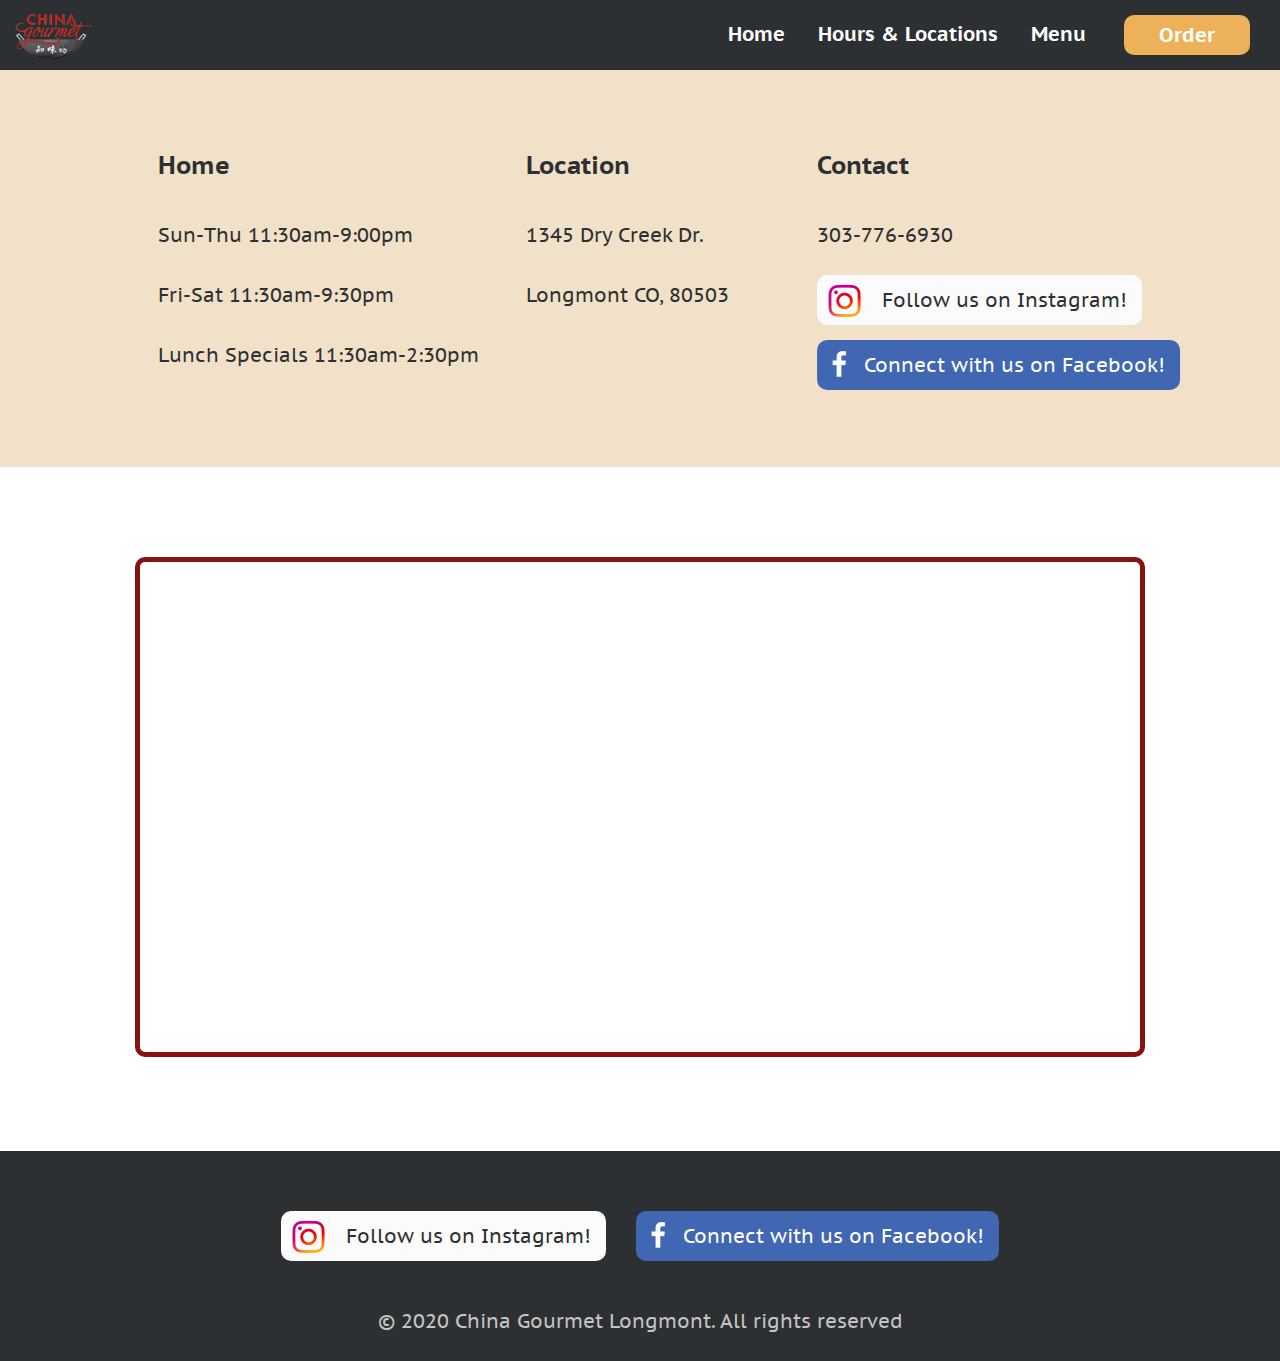
<file: pages/hoursAndLocations.html>
<!doctype html>

<html lang="en">
    <head>
        <link rel="stylesheet" href="../resources/css/style.css">
        <link href="https://fonts.googleapis.com/css?family=PT Sans Caption|Dancing Script" rel='stylesheet'>
        <meta name="viewport" content="width=device-width, initial-scale=1">
        <title>China Gourmet Longmont</title>
    </head>
  
    <body>

        <div class="topnav">
            <img class="logo" src="../resources/images/logo.png" alt="">
            <div class="topnav-right">
                <a href="../index.html"><p>Home</p></a>
                <a href="../pages/hoursAndLocations.html"><p>Hours & Locations</p></a>
                <a href="../pages/menu.html"><p>Menu</p></a>
                <button class="order" id="orderBtn">Order</button>
                <img class='mobile-nav' src='../resources/images/mobile-nav.png' alt='opens nav-menu' id="mobileBtn">
                <div id="myModal" class="modal">
                    <div class="modal-content">
                      <span class="close">&times;</span>
                      <div class='order-popup'>
                        <div class='delivery'>
                            <h3>Order for Delivery</h3>
                            <a class='grubhub' href="https://www.grubhub.com/restaurant/china-gourmet-longmont-1345-dry-creek-dr-longmont/2121092?chiri_restaurant-banner=1IIG3ZmbsSN7RGdQrIbnMf&utm_source=google&utm_medium=cpc&utm_campaign=Boulder%2C%2BCO%2B%7C%2BLongmont%2C%2BCO%2B%7C%2BRestaurants&utm_term=%2Bchina%20%2Bgourmet&utm_content=acct_id-4423755827%3Acamp_id-2051885998%3Aadgroup_id-99950826886%3Akwd-18533690191%3Acreative_id-460889791605%3Aext_id-%3Amatchtype_id-b%3Anetwork-g%3Adevice-c%3Aloc_interest-%3Aloc_physical-9028882&gclsrc=aw.ds&=undefined&gclid=CjwKCAiAxKv_BRBdEiwAyd40N63aHWg5v9_8B0DR3Axzz96r2ILgQI9JrAw6CPBCnj7IvBbOdRmzMhoCAv4QAvD_BwE"><img src='../resources/images/grubhub.png'></a>
                            <a class='ubereats' href="https://www.ubereats.com/denver/food-delivery/china-gourmet-longmont/zXyZj-_bRvuxD-I5OIiRfw"><img src='../resources/images/ubereats.png'></a>
                            <a class='doordash' href="https://www.doordash.com/store/china-gourmet-longmont-102562/en-US"><img src='../resources/images/doordash.png'></a>
                        </div>
                        <div class='pickup'>
                              <h3>Order for Pickup</h3>
                              <p>Call 303-776-6930 to place your pickup order today</p>
                              <a class='viewmenu' href="../pages/menu.html"><p>View Menu</p></a>
                        </div>
                      </div>
                    </div>
                </div>
                <script src="../resources/scripts/popUp.js">
                </script>
            </div>
        </div>

        

        <div class='info'>
            <div class='hours'>
                <div class='mobile-decor'>
                    <div class='brown-line'></div>
                    <h3>Home</h3>
                    <div class='brown-line'></div>
                </div>
                <p>Sun-Thu   11:30am-9:00pm</p>
                <p>Fri-Sat   11:30am-9:30pm</p>
                <p>Lunch Specials   11:30am-2:30pm</p>
            </div>
            <div class='location'>
                <div class='mobile-decor'>
                    <div class='brown-line'></div>
                    <h3>Location</h3>
                    <div class='brown-line'></div>
                </div>
                <p>1345 Dry Creek Dr.</p>
                <p>Longmont CO, 80503</p>
            </div>
            <div class='contact'>
                <div class='mobile-decor'>
                    <div class='brown-line'></div>
                    <h3>Contact</h3>
                    <div class='brown-line'></div>
                </div>
                <p>303-776-6930</p>
                <div class='contact-socials'>
                    <a href="https://www.instagram.com/chinagourmetlongmont/" class='insta'>
                        <img class='insta-image' src='../resources/images/instagram.png' alt='instagram logo'>
                        <p>Follow us on Instagram!</p>
                    </a>
                    <a href="https://www.facebook.com/chinagourmetlongmont/" class='fb'>
                        <img class='fb-image' src='../resources/images/facebook.png' alt='facebook logo'>
                        <p>Connect with us on Facebook!</p>
                    </a>
                </div>
            </div>
        </div>
        <div id="mobileModal" class="mobile-navbar">
            <span class="closeM">&times;</span>
            <div class='text-wrapper'>
                <a href="../index.html"><p class='top-border'>Home</p></a>
                <a href="../pages/hoursAndLocations.html"><p>Hours & Location</p></a>
                <a href="../pages/menu.html"><p>Menu</p></a>
                <a id="orderBtnM"><p>Order</p></button>
            </div>
        </div>
        <script src="../resources/scripts/popUp.js"></script>
        
        <iframe src="https://www.google.com/maps/embed?pb=!1m18!1m12!1m3!1d195212.99321625894!2d-105.25800654970237!3d40.13776124781572!2m3!1f0!2f0!3f0!3m2!1i1024!2i768!4f13.1!3m3!1m2!1s0x876bfa2259b2d16b%3A0xb8646c14a72ffe2c!2sChina%20Gourmet!5e0!3m2!1sen!2sus!4v1609052973211!5m2!1sen!2sus" width="1000" height="490" frameborder="0" style="border:5px solid #871310; border-radius:10px; @media (max-width:490px){border: 2px solid #871310;} " allowfullscreen="" aria-hidden="false" tabindex="0"></iframe>
        
        <div class='footer'>
            <div class='socials'>
                <a href="https://www.instagram.com/chinagourmetlongmont/" class='insta'>
                    <img class='insta-image' src='../resources/images/instagram.png' alt='instagram logo'>
                    <p>Follow us on Instagram!</p>
                </a>
                <a href="https://www.facebook.com/chinagourmetlongmont/" class='fb'>
                    <img class='fb-image' src='../resources/images/facebook.png' alt='facebook logo'>
                    <p>Connect with us on Facebook!</p>
                </a>
            </div>
            <p class='copyright'>© 2020 China Gourmet Longmont. All rights reserved</p>
        </div>
        
    </body>
</file>
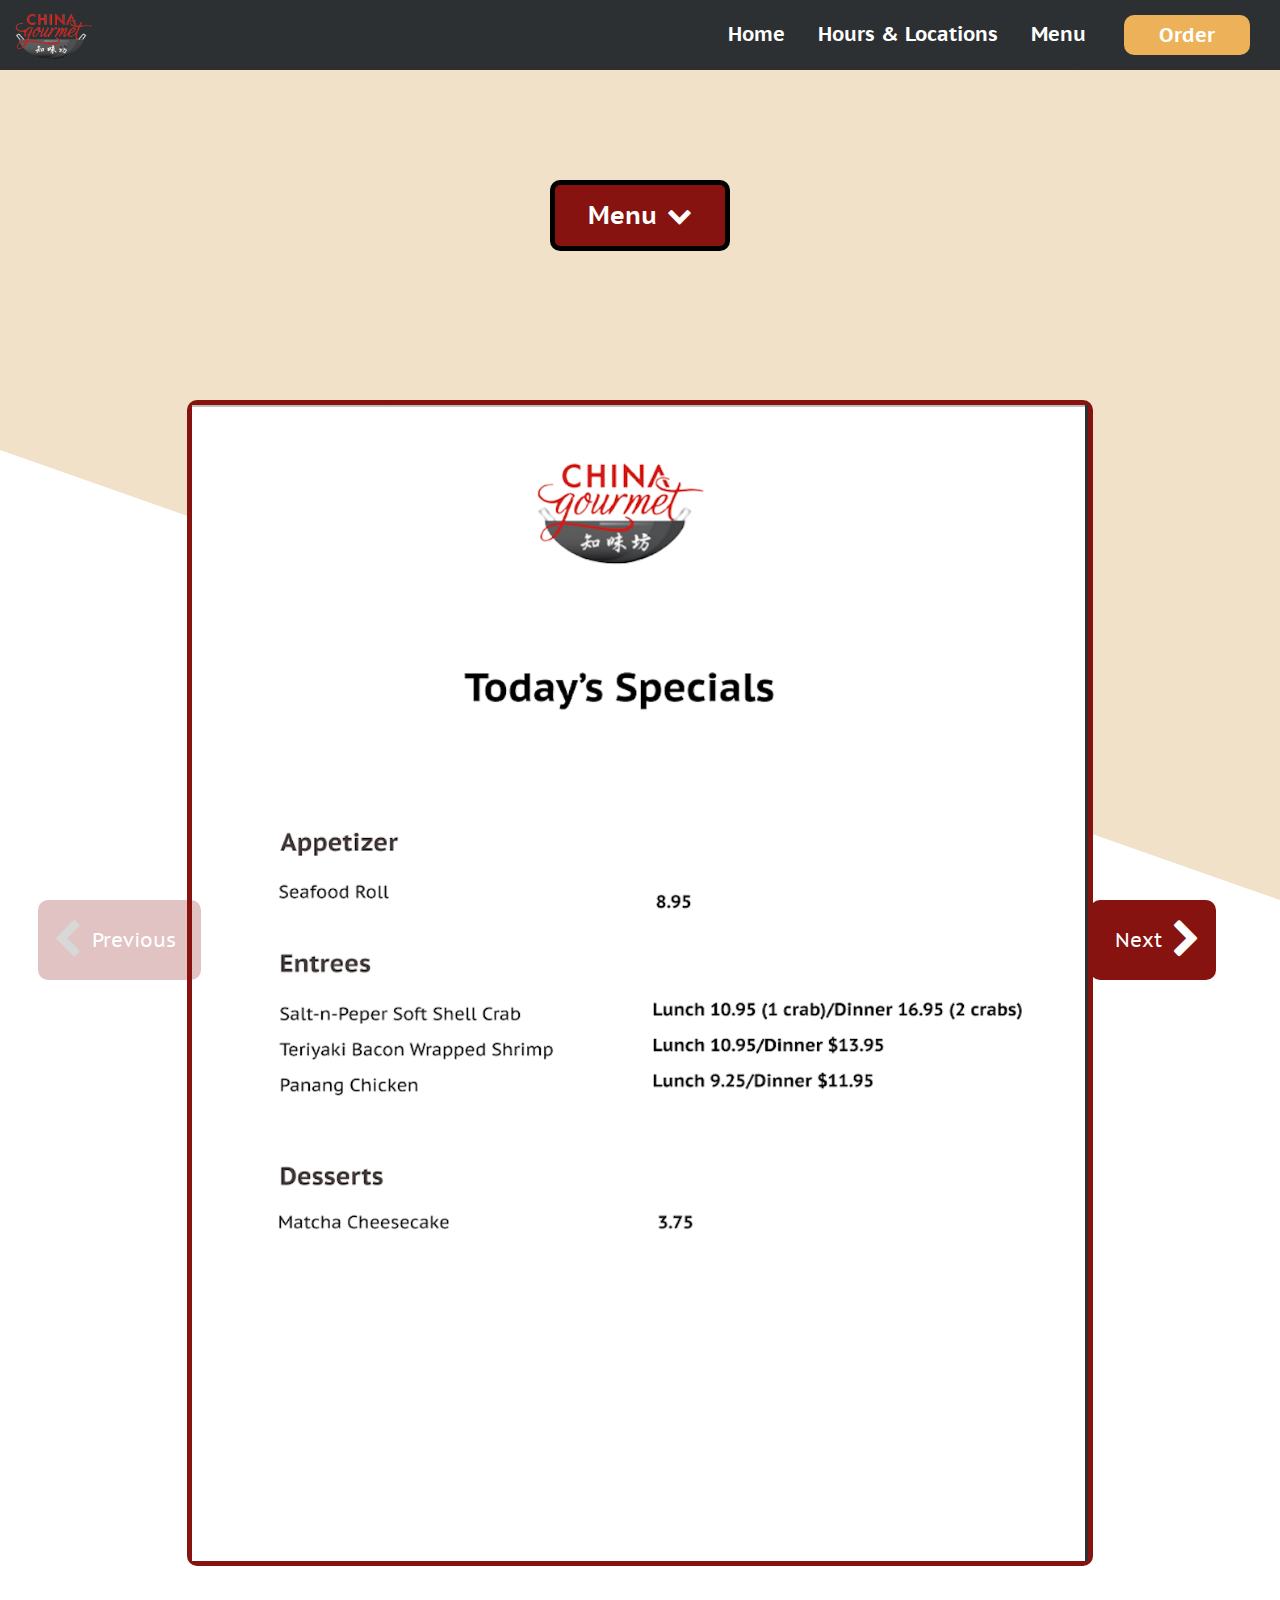
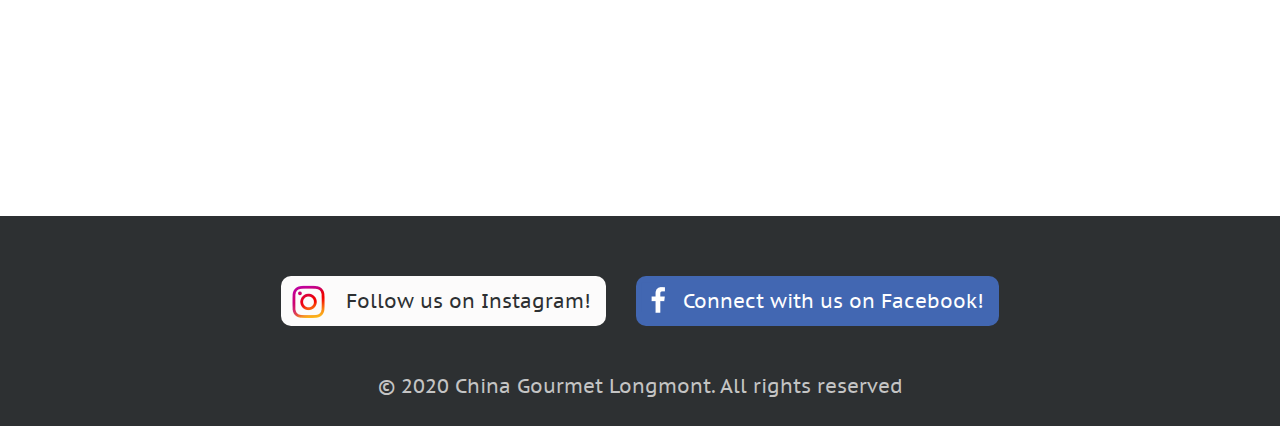
<file: pages/menu.html>
<!doctype html>

<html lang="en">
    <head>
        <link rel="stylesheet" href="../resources/css/style.css">
        <link rel="stylesheet" type="text/css" href="../resources/css/glider.css">
        <link rel="stylesheet" href="https://maxcdn.bootstrapcdn.com/font-awesome/4.4.0/css/font-awesome.min.css">
        <link href="https://fonts.googleapis.com/css?family=PT Sans Caption|Dancing Script" rel='stylesheet'>
        <meta name="viewport" content="width=device-width, initial-scale=1.0">
        <title>China Gourmet Longmont</title>
    </head>
  
    <body>
        <div class="topnav">
            <img class="logo" src="../resources/images/logo.png" alt="">
            <div class="topnav-right">
                <a href="../index.html"><p>Home</p></a>
                <a href="../pages/hoursAndLocations.html"><p>Hours & Locations</p></a>
                <a href="../pages/menu.html"><p>Menu</p></a>
                <button class="order" id="orderBtn">Order</button>
                <img class='mobile-nav' src='../resources/images/mobile-nav.png' alt='opens nav-menu' id="mobileBtn">
                <div id="myModal" class="modal">
                    <div class="modal-content">
                      <span class="close">&times;</span>
                      <div class='order-popup'>
                        <div class='delivery'>
                            <h3>Order for Delivery</h3>
                            <a class='grubhub' href="https://www.grubhub.com/restaurant/china-gourmet-longmont-1345-dry-creek-dr-longmont/2121092?chiri_restaurant-banner=1IIG3ZmbsSN7RGdQrIbnMf&utm_source=google&utm_medium=cpc&utm_campaign=Boulder%2C%2BCO%2B%7C%2BLongmont%2C%2BCO%2B%7C%2BRestaurants&utm_term=%2Bchina%20%2Bgourmet&utm_content=acct_id-4423755827%3Acamp_id-2051885998%3Aadgroup_id-99950826886%3Akwd-18533690191%3Acreative_id-460889791605%3Aext_id-%3Amatchtype_id-b%3Anetwork-g%3Adevice-c%3Aloc_interest-%3Aloc_physical-9028882&gclsrc=aw.ds&=undefined&gclid=CjwKCAiAxKv_BRBdEiwAyd40N63aHWg5v9_8B0DR3Axzz96r2ILgQI9JrAw6CPBCnj7IvBbOdRmzMhoCAv4QAvD_BwE"><img src='../resources/images/grubhub.png'></a>
                            <a class='ubereats' href="https://www.ubereats.com/denver/food-delivery/china-gourmet-longmont/zXyZj-_bRvuxD-I5OIiRfw"><img src='../resources/images/ubereats.png'></a>
                            <a class='doordash' href="https://www.doordash.com/store/china-gourmet-longmont-102562/en-US"><img src='../resources/images/doordash.png'></a>
                        </div>
                        <div class='pickup'>
                              <h3>Order for Pickup</h3>
                              <p>Call 303-776-6930 to place your pickup order today</p>
                              <a class='viewmenu' href="../pages/menu.html"><p>View Menu</p></a>
                        </div>
                      </div>
                    </div>
                </div>
                <script src="../resources/scripts/popUp.js">
                </script>
            </div>
        </div>

        <div class='brown-rectangle'></div>
        <div class='brown-triangle'></div>
        <div class="dropdown">
            <button onclick="myFunction()" class="dropbtn">
                Menu
                <i class="fa fa-chevron-down"></i>
            </button>
            <div id="dots" class="glider-dots"></div>
        </div>
        <div class='glider-container'>
            <button class='glider-prev'>
                <i class="fa fa-chevron-left"></i>
                <p>Previous</p>
            </button>
            <div class="glider">
                <img src='../resources/images/specials.png' alt="Today's specials">
                <img src='../resources/images/page1.png' alt='Starters, Beverages, Soups, and Desserts'>
                <img src='../resources/images/page2.png' alt='Rice and Noodles'>
                <img src='../resources/images/page3.png' alt='Grill, Salads, and Trios'>
                <img src='../resources/images/page4.png' alt='Veggie, Tofu, and Healthy Entrees'>
                <img src='../resources/images/page5.png' alt='Poultry'>
                <img src='../resources/images/page6.png' alt='Beef, Lamb, and Pork'>
                <img src='../resources/images/page7.png' alt='Seafood'>
                <img src='../resources/images/page8.png' alt='Authentic Dishes'>
                <img src='../resources/images/page9.png' alt='Authentic Dishes'>
                <img src='../resources/images/page10.png' alt='Authentic Dishes'>
            </div>
            <button class='glider-next'>
                <p>Next</p>
                <i class="fa fa-chevron-right"></i>
            </button>
        </div>

        <div id="mobileModal" class="mobile-navbar">
            <span class="closeM">&times;</span>
            <div class='text-wrapper'>
                <a href="../index.html"><p class='top-border'>Home</p></a>
                <a href="../pages/hoursAndLocations.html"><p>Hours & Location</p></a>
                <a href="../pages/menu.html"><p>Menu</p></a>
                <a id="orderBtnM"><p>Order</p></button>
            </div>
        </div>
        <script src="../resources/scripts/popUp.js"></script>

        <div class='footer'>
            <div class='socials'>
                <a href="https://www.instagram.com/chinagourmetlongmont/" class='insta'>
                    <img class='insta-image' src='../resources/images/instagram.png' alt='instagram logo'>
                    <p>Follow us on Instagram!</p>
                </a>
                <a href="https://www.facebook.com/chinagourmetlongmont/" class='fb'>
                    <img class='fb-image' src='../resources/images/facebook.png' alt='facebook logo'>
                    <p>Connect with us on Facebook!</p>
                </a>
            </div>
            <p class='copyright'>© 2020 China Gourmet Longmont. All rights reserved</p>
        </div>
        <script src="../resources/scripts/glider.js"></script>
        <script src='../resources/scripts/script.js'></script>
    </body>
</file>
<file: resources/css/style.css>
/*! normalize.css v8.0.1 | MIT License | github.com/necolas/normalize.css */

/* Document
   ========================================================================== */

/**
 * 1. Correct the line height in all browsers.
 * 2. Prevent adjustments of font size after orientation changes in iOS.
 */

 html {
    line-height: 1.15; /* 1 */
    -webkit-text-size-adjust: 100%; /* 2 */
  }
  
  /* Sections
     ========================================================================== */
  
  /**
   * Remove the margin in all browsers.
   */
  
  body {
    margin: 0;
  }
  
  /**
   * Render the `main` element consistently in IE.
   */
  
  main {
    display: block;
  }
  
  /**
   * Correct the font size and margin on `h1` elements within `section` and
   * `article` contexts in Chrome, Firefox, and Safari.
   */
  
  h1 {
    font-size: 2em;
    margin: 0.67em 0;
  }
  
  /* Grouping content
     ========================================================================== */
  
  /**
   * 1. Add the correct box sizing in Firefox.
   * 2. Show the overflow in Edge and IE.
   */
  
  hr {
    box-sizing: content-box; /* 1 */
    height: 0; /* 1 */
    overflow: visible; /* 2 */
  }
  
  /**
   * 1. Correct the inheritance and scaling of font size in all browsers.
   * 2. Correct the odd `em` font sizing in all browsers.
   */
  
  pre {
    font-family: monospace, monospace; /* 1 */
    font-size: 1em; /* 2 */
  }
  
  /* Text-level semantics
     ========================================================================== */
  
  /**
   * Remove the gray background on active links in IE 10.
   */
  
  a {
    background-color: transparent;
  }
  
  /**
   * 1. Remove the bottom border in Chrome 57-
   * 2. Add the correct text decoration in Chrome, Edge, IE, Opera, and Safari.
   */
  
  abbr[title] {
    border-bottom: none; /* 1 */
    text-decoration: underline; /* 2 */
    text-decoration: underline dotted; /* 2 */
  }
  
  /**
   * Add the correct font weight in Chrome, Edge, and Safari.
   */
  
  b,
  strong {
    font-weight: bolder;
  }
  
  /**
   * 1. Correct the inheritance and scaling of font size in all browsers.
   * 2. Correct the odd `em` font sizing in all browsers.
   */
  
  code,
  kbd,
  samp {
    font-family: monospace, monospace; /* 1 */
    font-size: 1em; /* 2 */
  }
  
  /**
   * Add the correct font size in all browsers.
   */
  
  small {
    font-size: 80%;
  }
  
  /**
   * Prevent `sub` and `sup` elements from affecting the line height in
   * all browsers.
   */
  
  sub,
  sup {
    font-size: 75%;
    line-height: 0;
    position: relative;
    vertical-align: baseline;
  }
  
  sub {
    bottom: -0.25em;
  }
  
  sup {
    top: -0.5em;
  }
  
  /* Embedded content
     ========================================================================== */
  
  /**
   * Remove the border on images inside links in IE 10.
   */
  
  img {
    border-style: none;
  }
  
  /* Forms
     ========================================================================== */
  
  /**
   * 1. Change the font styles in all browsers.
   * 2. Remove the margin in Firefox and Safari.
   */
  
  button,
  input,
  optgroup,
  select,
  textarea {
    font-family: inherit; /* 1 */
    font-size: 100%; /* 1 */
    line-height: 1.15; /* 1 */
    margin: 0; /* 2 */
  }
  
  /**
   * Show the overflow in IE.
   * 1. Show the overflow in Edge.
   */
  
  button,
  input { /* 1 */
    overflow: visible;
  }
  
  /**
   * Remove the inheritance of text transform in Edge, Firefox, and IE.
   * 1. Remove the inheritance of text transform in Firefox.
   */
  
  button,
  select { /* 1 */
    text-transform: none;
  }
  
  /**
   * Correct the inability to style clickable types in iOS and Safari.
   */
  
  button,
  [type="button"],
  [type="reset"],
  [type="submit"] {
    -webkit-appearance: button;
  }
  
  /**
   * Remove the inner border and padding in Firefox.
   */
  
  button::-moz-focus-inner,
  [type="button"]::-moz-focus-inner,
  [type="reset"]::-moz-focus-inner,
  [type="submit"]::-moz-focus-inner {
    border-style: none;
    padding: 0;
  }
  
  /**
   * Restore the focus styles unset by the previous rule.
   */
  
  button:-moz-focusring,
  [type="button"]:-moz-focusring,
  [type="reset"]:-moz-focusring,
  [type="submit"]:-moz-focusring {
    outline: 1px dotted ButtonText;
  }
  
  /**
   * Correct the padding in Firefox.
   */
  
  fieldset {
    padding: 0.35em 0.75em 0.625em;
  }
  
  /**
   * 1. Correct the text wrapping in Edge and IE.
   * 2. Correct the color inheritance from `fieldset` elements in IE.
   * 3. Remove the padding so developers are not caught out when they zero out
   *    `fieldset` elements in all browsers.
   */
  
  legend {
    box-sizing: border-box; /* 1 */
    color: inherit; /* 2 */
    display: table; /* 1 */
    max-width: 100%; /* 1 */
    padding: 0; /* 3 */
    white-space: normal; /* 1 */
  }
  
  /**
   * Add the correct vertical alignment in Chrome, Firefox, and Opera.
   */
  
  progress {
    vertical-align: baseline;
  }
  
  /**
   * Remove the default vertical scrollbar in IE 10+.
   */
  
  textarea {
    overflow: auto;
  }
  
  /**
   * 1. Add the correct box sizing in IE 10.
   * 2. Remove the padding in IE 10.
   */
  
  [type="checkbox"],
  [type="radio"] {
    box-sizing: border-box; /* 1 */
    padding: 0; /* 2 */
  }
  
  /**
   * Correct the cursor style of increment and decrement buttons in Chrome.
   */
  
  [type="number"]::-webkit-inner-spin-button,
  [type="number"]::-webkit-outer-spin-button {
    height: auto;
  }
  
  /**
   * 1. Correct the odd appearance in Chrome and Safari.
   * 2. Correct the outline style in Safari.
   */
  
  [type="search"] {
    -webkit-appearance: textfield; /* 1 */
    outline-offset: -2px; /* 2 */
  }
  
  /**
   * Remove the inner padding in Chrome and Safari on macOS.
   */
  
  [type="search"]::-webkit-search-decoration {
    -webkit-appearance: none;
  }
  
  /**
   * 1. Correct the inability to style clickable types in iOS and Safari.
   * 2. Change font properties to `inherit` in Safari.
   */
  
  ::-webkit-file-upload-button {
    -webkit-appearance: button; /* 1 */
    font: inherit; /* 2 */
  }
  
  /* Interactive
     ========================================================================== */
  
  /*
   * Add the correct display in Edge, IE 10+, and Firefox.
   */
  
  details {
    display: block;
  }
  
  /*
   * Add the correct display in all browsers.
   */
  
  summary {
    display: list-item;
  }
  
  /* Misc
     ========================================================================== */
  
  /**
   * Add the correct display in IE 10+.
   */
  
  template {
    display: none;
  }
  
  /**
   * Add the correct display in IE 10.
   */
  
  [hidden] {
    display: none;
  }




/***********************************************************************************************/
/***********************************************************************************************/




/**********************/
/* HOURS AND LOCATION */
/**********************/

/*center everything*/
body{
    display:flex;
    flex-direction: column;
    align-items: center;
    margin: 0px 0px 0px 0px;
}

/*buttons*/
.insta, .fb{
    display:flex;
    flex-direction:row;
    border-radius: 10px;
    border: none;
    height: 50px;
    width:fit-content;
    text-decoration: none;
}
.fb-image, .insta-image{
    height:fit-content;
    padding:2px 15px 0px 5px;
}
.fb-image{
    padding-top:6px;
   }
.fb{
    background-color: #4267B2;
}
.fb p{
    color:#FFFFFF;
}
.insta{
    background-color:#FCFBFB;
}
.fb p,.insta p{
    transform: translateY(-15px);
    padding-right:15px;
    font-size: 20px;
}

/*info*/
.info{
    display:flex;
    flex-direction:row;
    justify-content: center;
    background-color: #F1E1C8;
    width:100%;
    padding-top:70px;
}
.hours, .location, .contact{
    padding: 5vh 5vw 8vh 0vw;
    transform: translateX(15%);
}
.info .insta{
    margin-bottom: 15px;
}

/*map*/
iframe{
    margin: 10vh 0vw 10vh 0vw;
}


/*footer*/
.footer{
    text-align:center;
    background-color: #2D3032;
    width:100%;
}
.copyright{
    color: #C4C4C4
}
.socials{
    display:flex;
    flex-direction: row;
    justify-content: center;
    padding: 60px 0px 20px 0px;
}
.footer .insta, .footer .fb{
    margin: 0px 15px 0px 15px;
}

/*mobile*/
@media only screen and (max-width:490px){
    #orderBtn2{
        display: none;
    }
    .info{
        background-color: white;
        flex-direction: column;
        align-items: center;
        text-align: center;
        line-height: initial;
        margin-top:20px;
    }
    .hours, .location, .contact{
        transform: translateX(0);
        padding:0px;
    }
    .info p{
        line-height:initial;
    }
    .contact-socials{
        display: flex;
        flex-direction: row;
        justify-content: center;
    }
    .contact-socials .fb{
        margin-left: 10px;
    }
    .contact-socials .insta{
        margin-right: 10px;
        background: #2D3032;
    }
    iframe{
        width: 100%;
    }
    .mobile-decor{
        display: flex;
        flex-direction: row;
        align-items: center;
        justify-content: center;
    }
    .brown-line{
        background-color: #D1BC99;
        width: 20vw;
        height: 1vh;
        margin: 0vh 5vw;
        border-radius: 3px;
    }
    

}





/***********************************************************************************************/
/***********************************************************************************************/




/******/
/*HOME*/
/******/
h3{
    font-family: "PT Sans Caption";
    font-size: 25px;
    line-height: 200%;
    color: #2D3032; 
    font-weight: bold;
}
p{
    font-family: "PT Sans Caption";
    font-size: 20px;
    line-height: 200%;
    color: #2D3032;
}


/*navbar*/
.topnav {
    display:flex;
    flex-direction: row;
    justify-content: space-between;
    width: 100%;
    height: 70px;
    background: #2D3032;
    position:fixed;
    z-index:6;
    align-items: center;
}

.logo{
    max-height: 60px;
    padding: 5px 10px 0px 0px;
}

.topnav p{
    float: left;
    padding: 15px 18px 18px 15px;
    text-decoration: none;
    font-family: PT Sans Caption;
    font-style: normal;
    font-weight: bold;
    font-size: 20px;
    line-height: 200%;
/* or 40px */
    text-align: center;
    color: #FFFFFF;
}

.topnav p:hover{
    color: grey;
}

.order{
    background: #EDB259;
    font-family: PT Sans Caption;
    padding: 0px 35px 0px 35px;
    border-radius: 10px;
    text-align: center;
    color: #FFFFFF;
    font-style: normal;
    font-weight: bold;
    font-size: 20px;
    line-height: 200%;
    text-decoration: none;
    border: none;
    margin-top: 36px;
    margin-right: 30px;
    margin-left: 20px;
    cursor: pointer;
}

/*landing page*/
.carasoul {
    width: 100%;
    background-image: url("../images/wok.png");
    height: 90vh;
    display: flex;
    flex-direction: column;
    justify-content: center;
    align-items: center;
    padding-top:70px;
}
.darken{
    height: 90vh;
    width: 100%;
    background: rgba(36, 25, 25, 0.58);
    position: absolute;
    margin-top: 70px;
    z-index: 0;
    left: 0%;
}

.title{
    font-family: Dancing Script;
    font-style: normal;
    font-weight: bold;
    font-size: 95.37px;
    line-height: 114px;
    color: #FFFFFF;
    z-index: 1;
    text-align: center;
}

.blrb{
    font-family: PT Sans Caption;
    font-style: normal;
    font-weight: bold;
    font-size: 31.25px;
    line-height: 40px;
    color: #FFFFFF;
    z-index: 1;
}

.orderNow{
    font-family: PT Sans Caption;
    font-style: normal;
    font-weight: bold;
    font-size: 31.25px;
    line-height: 40px;
    text-align: center;

    color: #FFFFFF;

    background: #DEA043;
    box-shadow: 0px 4px 4px rgba(0, 0, 0, 0.25), 0px 4px 4px rgba(0, 0, 0, 0.25);
    border-radius: 10px;

    text-decoration: none;
    border: none;
    cursor: pointer;
    z-index: 1;
}
#orderNowBtn, .title, .blrb{
    margin: 20px 0px 20px 0px;
}
#orderNowBtn{
    padding: 10px 20px 10px 20px;
    margin-top:40px;
}
#orderNowBtn:hover, #orderBtn:hover{
    color:grey;
}

/*giftcard banner*/
.giftcard{ 
    width: 100%;
    height: 20vh;
    background: #700E0B;
}
.giftcard-text{
    font-family: PT Sans Caption;
    font-style: normal;
    font-weight: bold;
    font-size: 25px;
    line-height: 2;
    color: #FFFFFF;
    opacity: 1;
    text-align: center;
    transform: translateY(100%);
    margin:0;
}

/*about info*/
.about-section{
    display: flex;
    flex-direction: row;
    justify-content: center;
    align-items: center;
    padding: 16vh 10vw 16vh 10vw;
}
.about-info, .about-image{
    margin: 0vw 2vw 0vh 2vw;
}
.about-info{
    font-size: 1.66rem;
}
.about-image{
    height:55vh;
}
.about-info p{
    transform: translateY(-3%);
}
.locationBtn{
    text-decoration: none;
    font-family: PT Sans Caption;
    font-style: normal;
    font-weight: bold;
    font-size: 20px;
    line-height: 2;
    text-align: center;
    color: #FFFFFF;
    cursor: pointer;
    background-color: #871310;
    border-radius: 10px;
    padding: 10px 15px 10px 15px;
    margin-top: 10px;
}
.mobile-about, .mobile-nav{
    display: none;
}






/***********************************************************************************************/
/***********************************************************************************************/


/***********/
/* Pop ups */
/***********/
.modal {
    display: none;
    position: fixed;
    z-index: 7;
    left: 0;
    top: 0;
    width: 100%;
    height: 100%;
    overflow: auto;
    background-color: rgb(0,0,0);
    background-color: rgba(0,0,0,0.4);
    z-index: 3;
 }

.modal-content {
    background-color: #fefefe;
    margin: 15% auto;
    padding: 40px 50px;
    border: 1px solid #888;
    width: 620px;
}

#myModal1 .modal-content{
    width:700px;
    padding-right:15px;
}
.order-popup{
    display: flex;
    flex-direction: row;
    justify-content: space-between;
    align-items:flex-start;
    transform: translate(10px, 20px);

}

.pickup h3, .pickup p{
    color: #2D3032;
    padding: 0px 0px 10px 0px;
}
.pickup p{
    margin-top:0px;
}

.pickup p:hover{
    color: #2D3032;
}

a.grubhub, a.ubereats, a.doordash{
    margin: 5px 0px;
}
a.viewmenu{
    background: #871310;
    border-radius: 10px;
    padding: 0px 5px 0px 15px;
    width:120px;
    margin-left:45px;
    transform: translateX(-20px);
}
a.viewmenu p{
    color:white;
    padding:0;
    margin:0;
}
a.viewmenu p:hover{
    color:grey;
}
.pickup, .delivery{
    display:flex;
    flex-direction: column;
    justify-content: center;
    padding:0px 40px;
    padding-bottom:20px;
    text-align: center;
}
.pickup{
    margin: 0px 0px 30px 20px;
}
.delivery{
    padding-right: 60px;
    padding-left:25px;
    border-right: 3px solid #2D3032;
}
.covid-text{
    border: 3px solid #871310;
    padding: 50px;
    text-align: center;
}

.close {
    color: #aaa;
    float: right;
    font-size: 28px;
    font-weight: bold;
    transform: translate(0px, -20px);

}
  
.close:hover,
.close:focus {
    color: black;
    text-decoration: none;
    cursor: pointer;
}

.close2 {
    color: #aaa;
    float: right;
    font-size: 28px;
    font-weight: bold;
    transform: translate(20px, -20px);
}
  
.close2:hover,
.close2:focus {
    color: black;
    text-decoration: none;
    cursor: pointer;
}

.closeC {
    color: #aaa;
    float: right;
    font-size: 28px;
    font-weight: bold;
    transform: translate(20px, -20px);
}
  
.closeC:hover,
.closeC:focus {
    color: black;
    text-decoration: none;
    cursor: pointer;
}
.closeM {
    color: #aaa;
    float: right;
    font-size: 28px;
    font-weight: bold;
}
.closeM:hover,
.closeM:focus {
    color: black;
    text-decoration: none;
    cursor: pointer;
}

.mobile-navbar{
    display:none;
    z-index: 7;
    width: 100%;
    height: 100%;
    position: absolute;
    background: #2D3032;
    text-align: center;
}
.mobile-navbar p{
    color: white;
    font-size: 20px;
    font-weight: bold;
    border-bottom: 2px solid #D1BC99;
    margin:0 auto;
    padding: 10px;
    width:60vw;
}
.mobile-navbar a{
    text-decoration:none;
}
.text-wrapper{
    position: absolute;
    top: 50%;
    left: 50%;
    transform: translate(-50%,-60%);
}
.closeM{
    transform: translate(-25px, 15px);
}
.top-border{
    border-top: 2px solid #D1BC99;
}





/***********************************************************************************************/
/***********************************************************************************************/








/*********/
/* MENU */
/********/

/*background*/
.brown-rectangle{
    background-color: #F1E1C8;
    width: 100%;
    height: 50vh;
    position: absolute;
    z-index: -1;
}
.brown-triangle{
    width: 0;
    height: 0;
    border-top: 50vh solid transparent;
    border-right: 100vw solid #F1E1C8;
    border-bottom: 50vh solid transparent;
    position:absolute;
    z-index: -1;
}

/*glider*/
.glider-container{
    height: 70%;
    width:70%;
    border:5px solid #871310;
    border-radius:10px;
    margin: 400px 50px 250px 50px;
}
.glider img{
    border-right: 3px solid #2D3032;
    height: max-content;
}
.glider img:last-child{
    border: 0;
}

/*buttons*/
button.glider-prev, button.glider-next{
    display: flex;
    flex-direction: row;
    justify-content: space-around;
    align-items: center;
    background-color: #871310;
    border-radius: 10px;
    color:#FFFFFF;
    padding: 0px 15px;
    margin-top: 20vh;
    transform: translateY(50vh);

}
.glider-prev p, .glider-next p{
    color:#FFFFFF;
    padding:0px 10px;
}
.glider-prev p:hover, .glider-next p:hover{
    color:grey;
}
.dropbtn{
    background: #871310;
    color: white;
    padding: 16px;
    font-size: 25px;
    font-family: "PT Sans Caption";
    font-weight: bold;
    border: 5px solid black;
    cursor: pointer;
    width: 14vw;
    border-radius: 10px;
    display: flex;
    flex-direction: row;
    justify-content: center;
    align-items: center;
}

.fa-chevron-down{
    padding-left:10px;
}

.dropbtn:hover{
    color:grey;
}

.dropdown{
    text-align: center;
    position: absolute;
    top: 20%;
    z-index: 3;
}




/*Mobile Home*/

@media only screen and (max-width:490px){
    p{
        font-size:16px;
    }
    h3{
        font-size: 20px;
    }
   .topnav p, #orderBtn{
       display:none;
   }
   .about-section{
    flex-wrap: wrap;
    text-align: center;
   }
   .about-image{
       width:90%;
       height:50%;
   }
   .title{
       font-size:48.83px;
       line-height: 1.2;
       text-align: center;
   }
   .blrb, #orderNowBtn{
       font-size: 20px;
   }
   .giftcard-text{
       font-size: 16px;
       transform:translateY(10%);
       line-height: 2;
       padding: 0px 28px;
   }
   .about-info p{
       text-align: left;
       padding:2.5vh;
   }
   .locationBtn{
       font-size: 16px;
   }
   .mobile-about, .mobile-nav{
       display: block;
   }
   .screen-about{
       display:none;
   }
   .about-section{
       padding-top:0.5vh;
   }
   .fb p, .insta p{
       display:none;
   }
   .fb{
    padding: 3px 4px 2px 5px;
   }
   .insta-image{
       padding: 0px;
   }
   .insta{
       padding: 2px 5px;
   }
   .socials{
       padding: 40px 0px 15px 0px;
   }
   .topnav{
       align-items: center;
   }
   .mobile-nav{
       transform: translateX(-20px)
   }
   .modal-content{
       width:50%;
       margin:20% auto;
   }
   .covid-text{
       border-right:none;
       border-left:none;
       padding:15px 0px;
   }
   .mobile-popup{
       background-color: #2D3032;
        height: 100%;
        width:100%;
        position:absolute;
        top:0px;
        left:0px;
   }
   .pickup h3, .delivery h3 {
       display: block;
       font-size: 20px;
       width:200px;
       margin: 20px 0px 5px 0px;
   } 
    .viewmenu, .pickup p{
       display: block;
       font-size: 16px;
   }

   a.viewmenu{
       width: 95px;
   }
    .order-popup{
       flex-direction: column;
       align-items: center;
       transform: translate(10px, 0px);
   }
    .delivery, .pickup{
        border-right:none;
        padding:0;
        align-items: center;
        margin:0;
    }    
    #myModal1 .modal-content{
        width:60%;
        padding: 10px 0px 20px 50px;
    }
    a.grubhub img, a.ubereats img, a.doordash img{
        width:90%;
    }
    .close{
        transform: translate(30px, -30px);
    }
}

/*mobile menu*/
@media only screen and (max-width:490px){
    .glider-container{
        border: 2px solid #871310;
        margin-top: 30vh;
        margin-bottom: 30vh;
        width:90%;
        height: initial;
    }
    .dropbtn{
        border: 2px solid black;
        font-size: 16px;
        width:35vw;
        height:5vh;
        margin-top:-2vh;
    }
    button.glider-prev, button.glider-next{
        transform: translateY(50vh) scale(.7);
    }
}
</file>
<file: resources/css/glider.css>
.glider-contain {
  width: 100%;
  margin: 0 auto;
  position: relative;
}
.glider {
  margin: 0 auto;
  position: relative;
  overflow-y: hidden;
  -webkit-overflow-scrolling: touch;
  -ms-overflow-style: none;
  transform: translateZ(0);
}
.glider-track {
  transform: translateZ(0);
  width: 100%;
  margin: 0;
  padding: 0;
  display: flex;
  z-index: 1;
}
.glider.draggable {
  user-select: none;
  cursor: -webkit-grab;
  cursor: grab;
}
.glider.draggable .glider-slide img {
  user-select: none;
  pointer-events: none;
}
.glider.drag {
  cursor: -webkit-grabbing;
  cursor: grabbing;
}
.glider-slide {
  user-select: none;
  justify-content: center;
  align-content: center;
  width: 100%;
}
.glider-slide img {
  max-width: 100%;
}
.glider::-webkit-scrollbar {
  opacity: 0;
  height: 0;
}
.glider-prev,.glider-next {
  user-select: none;
  position: absolute;
  outline: none;
  background: none;
  padding: 0;
  z-index: 2;
  font-size: 40px;
  text-decoration: none;
  left: -23px;
  border: 0;
  top: 30%;
  cursor: pointer;
  color: #666;
  opacity: 1;
  line-height: 1;
  transition: opacity .5s cubic-bezier(.17,.67,.83,.67),
              color .5s cubic-bezier(.17,.67,.83,.67);
}
.glider-prev:hover,
.glider-next:hover,
.glider-prev:focus,
.glider-next:focus {
  color: grey;
}
.glider-next {
  right: 5vw;
  left: auto;
  transform: translateX(-5vw);
}
.glider-prev{
  left:3vw;
}
.glider-next.disabled,
.glider-prev.disabled {
  opacity: .25;
  color: #666;
  cursor: default;
}
.glider-slide {
  min-width: 150px;
}
.glider-hide {
  opacity: 0;
}
.glider-dots {
  user-select: none;
  display: none;
  flex-wrap: wrap;
  justify-content: center;
  margin: 0 auto;
  padding: 0;
}
.glider-dot {
  border-bottom:2px solid white;
  padding: 0;
  user-select: none;
  outline: none;
  display: block;
  cursor: pointer;
  width: 14vw;
  height: 50px;
  margin: 0;
  background: #871310;
  color: white;
  line-height: 3.1vh;
  z-index:-1;
  font-family: "PT Sans Caption";
  font-size:20px;
}
@media (max-width:480px){
  .glider-dot{
    width:35vw;
    font-size: 16px;
    border-bottom: 1px solid white;
  }
}
.glider-dot:hover,
.glider-dot:focus,
.glider-dot.active {
  background: grey;
}
@media(max-width: 36em){
  .glider::-webkit-scrollbar {
    opacity: 1;
    -webkit-appearance: none;
    width: 7px;
    height: 3px;
  }
  .glider::-webkit-scrollbar-thumb {
    opacity: 1;
    border-radius: 99px;
    background-color: rgba(156, 156, 156, 0.25);
    box-shadow: 0 0 1px rgba(255,255,255,.25);
  }
}

.show{
  display: block;
}
</file>
